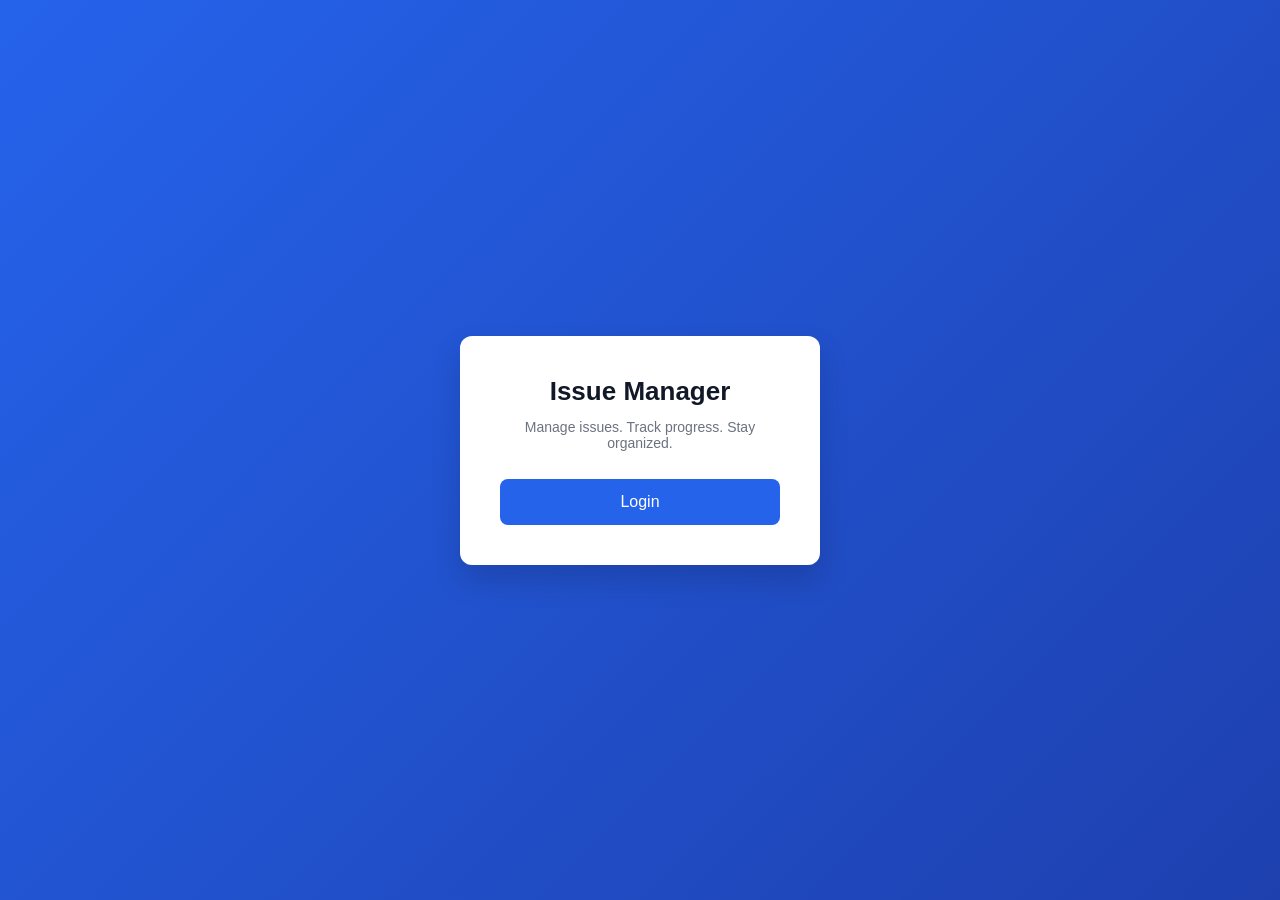
<file: src/main/resources/static/index.html>
<!DOCTYPE html>
<html lang="en">
<head>
    <meta charset="UTF-8">
    <title>Issue Manager</title>

    <style>
        * {
            box-sizing: border-box;
            font-family: "Segoe UI", Tahoma, sans-serif;
        }

        body {
            margin: 0;
            height: 100vh;
            background: linear-gradient(135deg, #2563eb, #1e40af);
            display: flex;
            justify-content: center;
            align-items: center;
        }

        .home-card {
            background: #ffffff;
            padding: 40px;
            width: 360px;
            border-radius: 12px;
            text-align: center;
            box-shadow: 0 15px 30px rgba(0, 0, 0, 0.15);
        }

        .home-card h1 {
            margin: 0;
            font-size: 26px;
            color: #111827;
        }

        .subtitle {
            margin: 12px 0 28px;
            font-size: 14px;
            color: #6b7280;
        }

        .home-card button {
            width: 100%;
            padding: 14px;
            background: #2563eb;
            color: white;
            font-size: 16px;
            border: none;
            border-radius: 8px;
            cursor: pointer;
            transition: background 0.2s, transform 0.1s;
        }

        .home-card button:hover {
            background: #1d4ed8;
        }

        .home-card button:active {
            transform: scale(0.98);
        }
    </style>
</head>
<body>

<div class="home-card">
    <h1>Issue Manager</h1>
    <p class="subtitle">Manage issues. Track progress. Stay organized.</p>

    <button onclick="goToLogin()">Login</button>
</div>

<script>
    if (localStorage.getItem("token")) {
        window.location.href = "dashboard.html";
    }

    function goToLogin() {
        window.location.href = "login.html";
    }
</script>

</body>
</html>
</file>
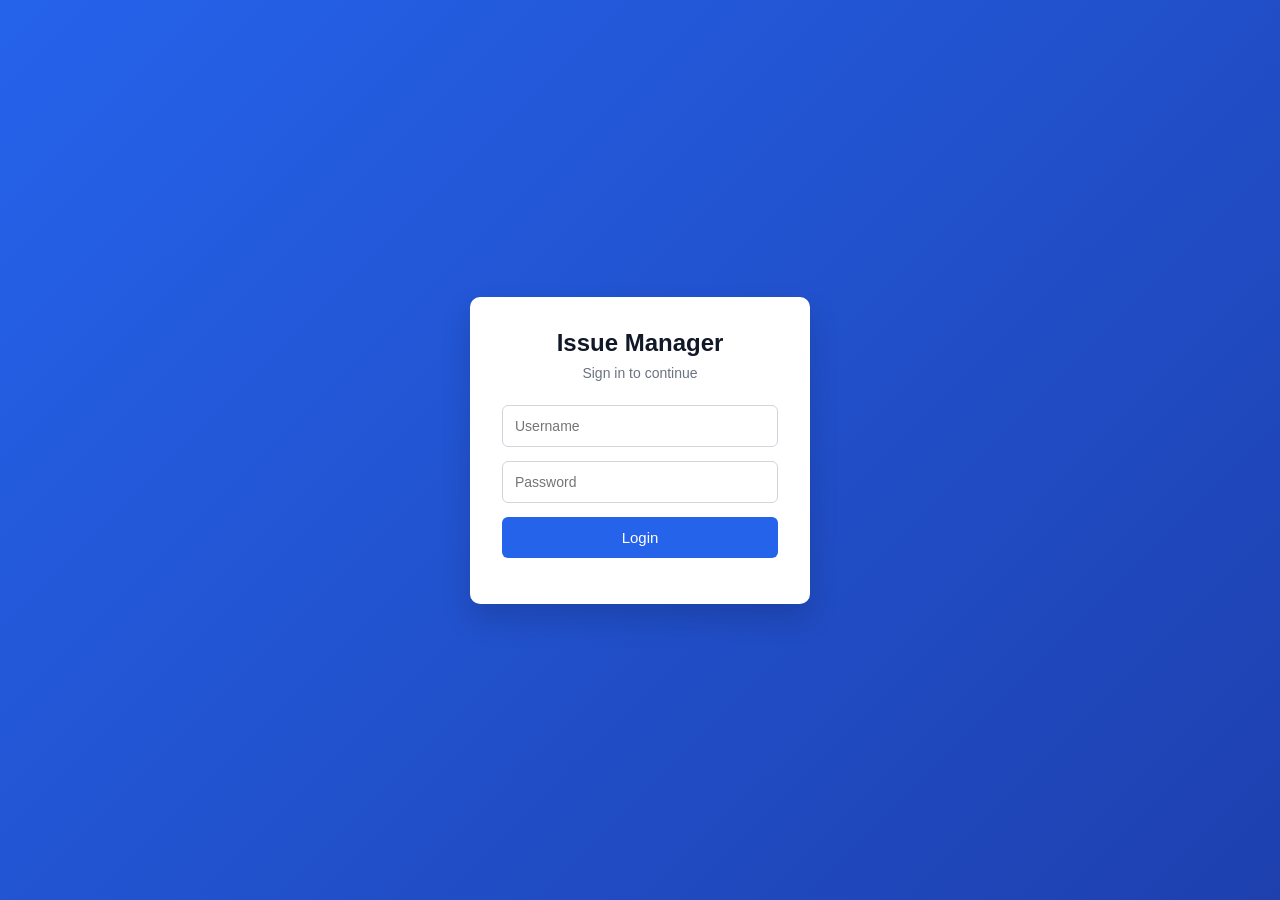
<file: src/main/resources/static/login.html>
<!DOCTYPE html>
<html lang="en">
<head>
    <meta charset="UTF-8">
    <title>Issue Manager | Login</title>
    <link rel="stylesheet" href="login.css">
</head>
<body>

<div class="login-card">
    <h1>Issue Manager</h1>
    <p class="subtitle">Sign in to continue</p>

    <input
        type="text"
        id="username"
        placeholder="Username"
        autocomplete="username"
    />

    <input
        type="password"
        id="password"
        placeholder="Password"
        autocomplete="current-password"
    />

    <button onclick="login()">Login</button>

    <p id="msg" class="error"></p>
</div>

<script src="login.js"></script>
</body>
</html>
</file>
<file: src/main/resources/static/login.css>
* {
    box-sizing: border-box;
    font-family: "Segoe UI", Tahoma, sans-serif;
}

body {
    margin: 0;
    height: 100vh;
    background: linear-gradient(135deg, #2563eb, #1e40af);
    display: flex;
    justify-content: center;
    align-items: center;
}

/* Login Card */
.login-card {
    background: #ffffff;
    width: 340px;
    padding: 32px;
    border-radius: 10px;
    box-shadow: 0 15px 30px rgba(0, 0, 0, 0.15);
    text-align: center;
}

/* Title */
.login-card h1 {
    margin: 0;
    font-size: 24px;
    color: #111827;
}

/* Subtitle */
.subtitle {
    margin: 8px 0 24px;
    font-size: 14px;
    color: #6b7280;
}

/* Inputs */
.login-card input {
    width: 100%;
    padding: 12px;
    margin-bottom: 14px;
    border-radius: 6px;
    border: 1px solid #d1d5db;
    font-size: 14px;
    transition: border-color 0.2s, box-shadow 0.2s;
}

.login-card input:focus {
    outline: none;
    border-color: #2563eb;
    box-shadow: 0 0 0 3px rgba(37, 99, 235, 0.2);
}

/* Button */
.login-card button {
    width: 100%;
    padding: 12px;
    background: #2563eb;
    color: white;
    font-size: 15px;
    border: none;
    border-radius: 6px;
    cursor: pointer;
    transition: background 0.2s, transform 0.1s;
}

.login-card button:hover {
    background: #1d4ed8;
}

.login-card button:active {
    transform: scale(0.98);
}

/* Error message */
.error {
    margin-top: 14px;
    font-size: 13px;
    color: #dc2626;
}
</file>
